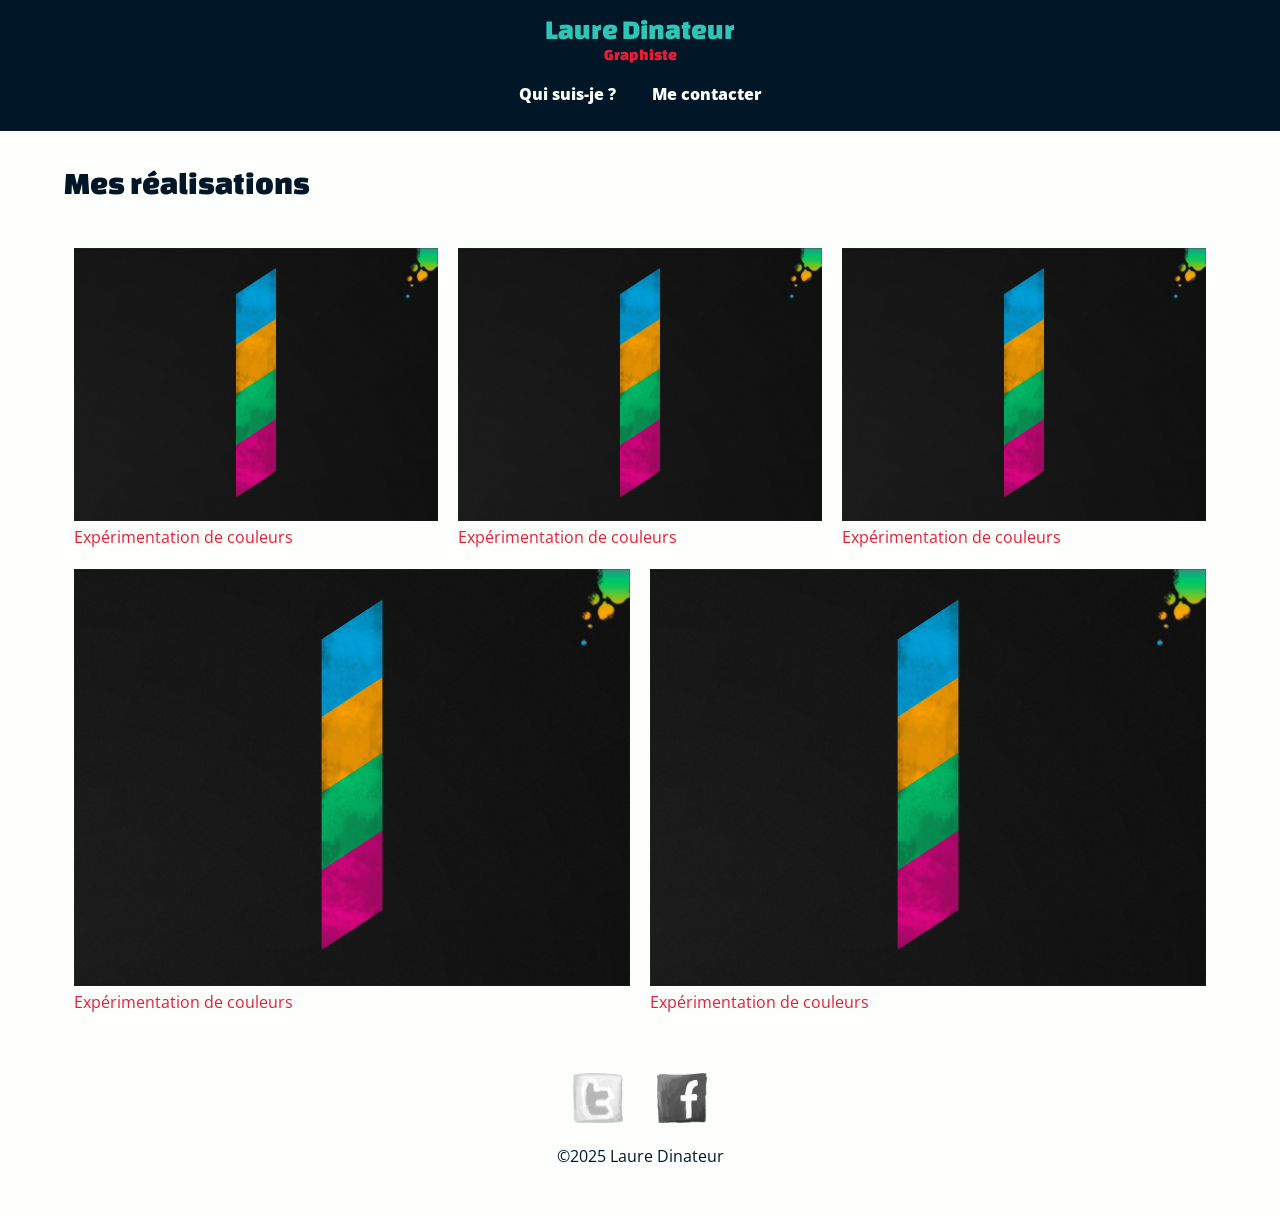
<file: index.html>
<!DOCTYPE html>
<html lang="fr">
<head>
    <!-- Encodage des caractères de la page -->
    <meta charset="utf-8">
    <!-- Ajuste la taille de la page aux différents appareils : pc, mobiles, tablettes -->
    <meta name="viewport" content="width=device-width, initial-scale=1, shrink-to-fit=no">
    <!-- Titre de la page. Visible dans l'onglet du navigateur -->
    <title>Laure Dinateur - Graphiste</title>
    <!-- Auteur -->
    <meta name="author" content="Laure Dinateur">
    <!-- Icône de base du site : FAVICON -->
    <link rel="icon" type="image/x-icon" href="favicon.ico">
    <!-- CSS -->
    <link rel="stylesheet" href="css/main.css">
</head>
<body class="page-accueil">
<header>
    <a href="index.html" class="logo">
        <div class="nom">Laure Dinateur</div>
        <div class="metier">Graphiste</div>
    </a>
    <nav>
        <ul>
            <li class="hide" class="actif"><a href="index.html">Accueil</a></li>
            <li><a href="">Qui suis-je ?</a></li>
            <li ><a href="contact.html">Me contacter</a></li>
        </ul>
    </nav>
</header>
<main>
    <h1>Mes réalisations</h1>
    <ul class="realisations">
        <li><a href="img/numbers-01.jpg">
            <figure><img src="img/numbers-01.jpg" alt="Tableau le chiffre 1">
                <figcaption>Expérimentation de couleurs</figcaption>
            </figure>
        </a></li>
        <li><a href="img/numbers-01.jpg">
            <figure><img src="img/numbers-01.jpg" alt="Tableau le chiffre 1">
                <figcaption>Expérimentation de couleurs</figcaption>
            </figure>
        </a></li>
        <li><a href="img/numbers-01.jpg">
            <figure><img src="img/numbers-01.jpg" alt="Tableau le chiffre 1">
                <figcaption>Expérimentation de couleurs</figcaption>
            </figure>
        </a></li>
        <li><a href="img/numbers-01.jpg">
            <figure><img src="img/numbers-01.jpg" alt="Tableau le chiffre 1">
                <figcaption>Expérimentation de couleurs</figcaption>
            </figure>
        </a></li>
        <li><a href="img/numbers-01.jpg">
            <figure><img src="img/numbers-01.jpg" alt="Tableau le chiffre 1">
                <figcaption>Expérimentation de couleurs</figcaption>
            </figure>
        </a></li>
    </ul>
</main>
<footer>
    <nav>
        <ul>
            <li>
                <a href="https://twitter.com/lauredi" target="_blank">
                    <img src="img/twitter-draw.png" alt="Ouvrir mon Twitter">
                </a>
            </li>
            <li>
                <a href="https://www.facebook.com/laure.dinateur" target="_blank">
                    <img src="img/facebook-draw.png" alt="Ouvrir mon Facebook">
                </a>
            </li>
        </ul>
    </nav>
    <div>&copy;2025 Laure Dinateur</div>
</footer>
</body>
</html>
</file>
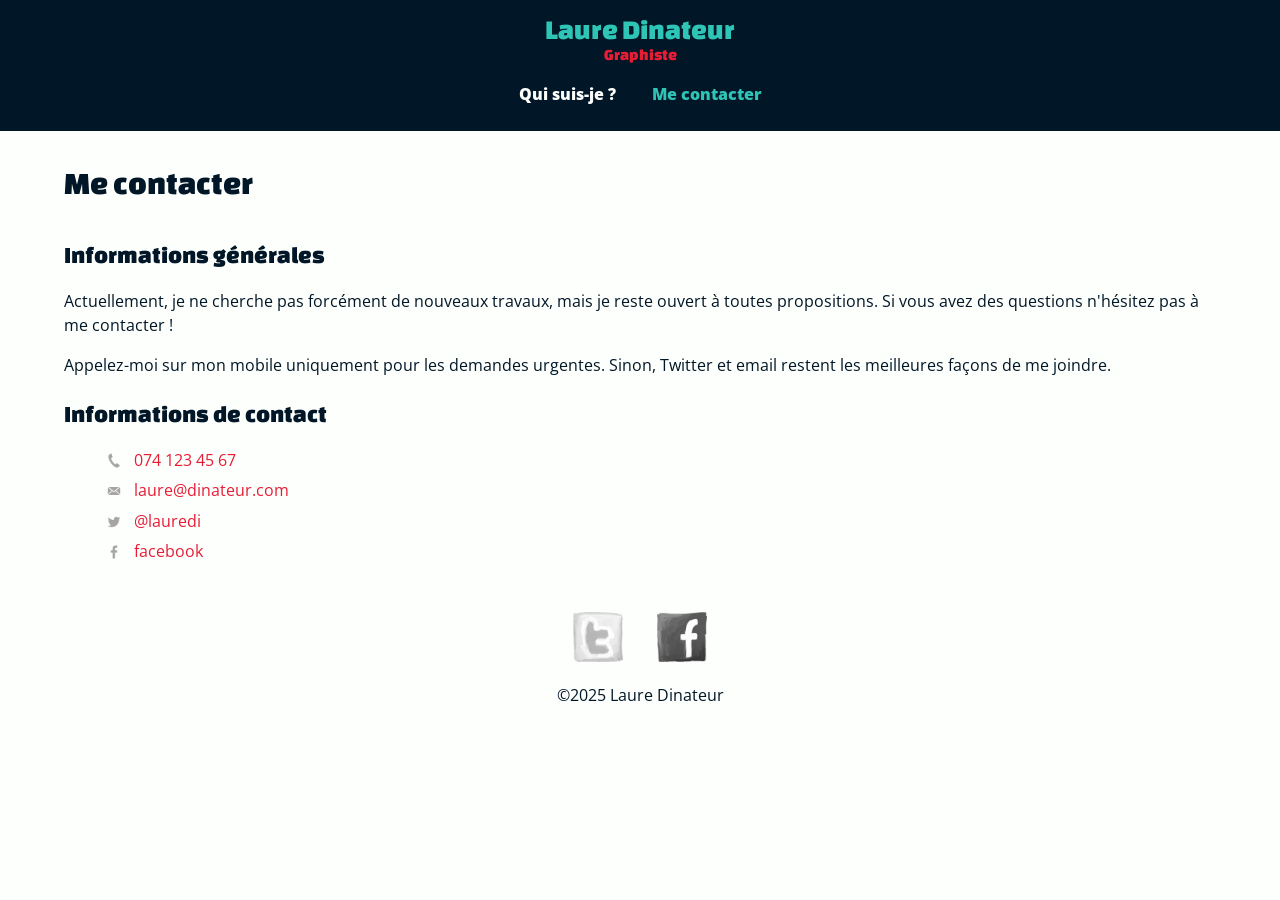
<file: contact.html>
<!DOCTYPE html>
<html lang="fr">
<head>
    <!-- Encodage des caractères de la page -->
    <meta charset="utf-8">
    <!-- Ajuste la taille de la page aux différents appareils : pc, mobiles, tablettes -->
    <meta name="viewport" content="width=device-width, initial-scale=1, shrink-to-fit=no">
    <!-- Titre de la page. Visible dans l'onglet du navigateur -->
    <title>Me contacter | Laure Dinateur - Graphiste</title>
    <!-- Auteur -->
    <meta name="author" content="Laure Dinateur">
    <!-- Icône de base du site : FAVICON -->
    <link rel="icon" type="image/x-icon" href="favicon.ico">
    <!-- CSS -->
    <link rel="stylesheet" href="css/main.css">
</head>
<body class="page-contact">
<header>
    <a href="index.html" class="logo">
        <div class="nom">Laure Dinateur</div>
        <div class="metier">Graphiste</div>
    </a>
    <nav>
        <ul>
            <li class="hide"><a href="index.html">Accueil</a></li>
            <li><a href="">Qui suis-je ?</a></li>
            <li class="actif"><a href="contact.html">Me contacter</a></li>
        </ul>
    </nav>
</header>
<main>
    <h1>Me contacter</h1>
    <div class="flex-container">
<section>
    <h2>Informations générales</h2>

    <p>Actuellement, je ne cherche pas forcément de nouveaux travaux, mais je reste ouvert à toutes propositions. Si vous
        avez des questions n'hésitez pas à me contacter !</p>

    <p>Appelez-moi sur mon mobile uniquement pour les demandes urgentes. Sinon, Twitter et email restent les meilleures
        façons de me joindre.</p>
</section>

<section>
    <h2>Informations de contact</h2>

    <ul class="contacts">
        <li><a href="tel:0041 74 123 45 67">074 123 45 67</a></li>
        <li><a href="mailto:laure@dinateur.com">laure@dinateur.com</a></li>
        <li><a href="https://twitter.com/lauredi">@lauredi</a></li>
        <li><a href="https://www.facebook.com/laure.dinateur">facebook</a></li>
    </ul>
</section>
    </div>
</main>
<footer>
    <nav>
        <ul>
            <li>
                <a href="https://twitter.com/lauredi" target="_blank">
                    <img src="img/twitter-draw.png" alt="Ouvrir mon Twitter">
                </a>
            </li>
            <li>
                <a href="https://www.facebook.com/laure.dinateur" target="_blank">
                    <img src="img/facebook-draw.png" alt="Ouvrir mon Facebook">
                </a>
            </li>
        </ul>
    </nav>
    <div>&copy;2025 Laure Dinateur</div>
</footer>
</body>
</html>
</file>
<file: css/main.css>
/* changa-one-regular - latin */
@font-face {
    font-display: swap; /* Check https://developer.mozilla.org/en-US/docs/Web/CSS/@font-face/font-display for other options. */
    font-family: 'Changa One';
    font-style: normal;
    font-weight: 400;
    src: url('../fonts/changa-one-v20-latin-regular.woff2') format('woff2'); /* Chrome 36+, Opera 23+, Firefox 39+, Safari 12+, iOS 10+ */
}

/* open-sans-regular - latin */
@font-face {
    font-display: swap; /* Check https://developer.mozilla.org/en-US/docs/Web/CSS/@font-face/font-display for other options. */
    font-family: 'Open Sans';
    font-style: normal;
    font-weight: 400;
    src: url('../fonts/open-sans-v40-latin-regular.woff2') format('woff2'); /* Chrome 36+, Opera 23+, Firefox 39+, Safari 12+, iOS 10+ */
}

/* open-sans-italic - latin */
@font-face {
    font-display: swap; /* Check https://developer.mozilla.org/en-US/docs/Web/CSS/@font-face/font-display for other options. */
    font-family: 'Open Sans';
    font-style: italic;
    font-weight: 400;
    src: url('../fonts/open-sans-v40-latin-italic.woff2') format('woff2'); /* Chrome 36+, Opera 23+, Firefox 39+, Safari 12+, iOS 10+ */
}

/* open-sans-800 - latin */
@font-face {
    font-display: swap; /* Check https://developer.mozilla.org/en-US/docs/Web/CSS/@font-face/font-display for other options. */
    font-family: 'Open Sans';
    font-style: normal;
    font-weight: 800;
    src: url('../fonts/open-sans-v40-latin-800.woff2') format('woff2'); /* Chrome 36+, Opera 23+, Firefox 39+, Safari 12+, iOS 10+ */
}

* {
    box-sizing: border-box;
}

body {
    background-color: #fdfffc;
    color: #011627;
    font-size: 1rem;
    line-height: 1.4;
    font-family: "Open Sans", sans-serif;
    font-weight: 400;
    padding: 0;
    margin: 0;
}
img {
    max-width: 100%;
    height: auto;
}

h1,
h2,
h3,
.logo {
    font-family: "Changa One", cursive;
    font-weight: 400;
}

h1 {
    font-size: 2rem;
    margin-bottom: 1em;
}

h2 {
    font-size: 1.5rem;
    margin-bottom: .75em;
}

p {
    line-height: 1.5;
}

a {
    color: #e71d36 ;
    text-decoration: none;
}

/* Header */
header {
    background-color: #011627;
    padding: 10px;
    margin-bottom: 30px;
}

header .logo {
    text-align: center;
}

header .nom {
    color: #2ec4b6;
    font-size: 1.75rem;
}

header .metier {
    margin-top: -5px;
}

/* Menu navigation */
header nav {
    text-align: center;
}

header nav ul {
    list-style-type: none;
    padding: 0;
}

header nav ul li {
    display: inline-block;
    margin: 0 1em;
}

header nav ul .hide {
    display: none;
}

header nav ul li a {
    color: #fdfffc;
    font-weight: 800;
}

/* Liens survolés et actifs en bleu */
header nav ul li a:hover,
header nav ul li.actif a
{
    color: #2ec4b6;
}

/* Contenu principal */
main {
    padding: 0 5%; /* 5% à gauche et à droite */
}

/* Pied de page du site */
footer {
    text-align: center;
    margin: 50px 0; /* 50px en haut et en bas */
}

footer nav ul {
    list-style-type: none; /* On enlève les puces */
    padding: 0; /* On enlève les marges intérieures */
}

footer nav ul li {
    display: inline-block;
    margin: 0 15px;
}

footer nav ul li img {
    width: 50px;
    height: 50px;
    filter: grayscale(100%);
    transition: all 1s;
    animation: beat 1s infinite;
}

footer nav ul li img:hover {
    filter: grayscale(0);
    transform: rotate(-10deg);
}

/* Simule un battement de coeur */
@keyframes beat {
    0% {
        transform: scale(1);
    }
    50% {
        transform: scale(1.1);
    }
    100% {
        transform: scale(1);
    }
}

/* Page contact */
.page-contact ul.contacts {
    list-style-type: none;
}

.page-contact ul.contacts li {
    margin-bottom: .5em;
}

.page-contact ul.contacts a {
    padding-left: 30px;
    background-image: url("../img/phone.png");
    background-repeat: no-repeat;
    background-size: 20px 20px; /* largeur hauteur */
    background-position: 0 2px; /* position horizontale verticale */
}

/* Lien qui commence par "mailto" */
.page-contact ul.contacts a[href^="mailto"] {
    background-image: url("../img/mail.png");
}

/* Lien qui contient "twitter" */
.page-contact ul.contacts a[href*="twitter"] {
    background-image: url("../img/twitter.png");
}

/* Lien qui contient "facebook" */
.page-contact ul.contacts a[href*="facebook"] {
    background-image: url("../img/facebook.png");
}

/* Page accueil */
.page-accueil .realisations {
    list-style-type: none;
    padding: 0;
    margin: 0;
    display: flex;
    flex-wrap: wrap;
}

.page-accueil .realisations li {
    flex-basis: 50%;
    flex-grow: 2;
    padding: 10px;
}

.page-accueil .realisations figure {
    margin: 0;
}

.page-accueil .flex-container {
    display: flex;
}

/* Media Queries */
@media screen and (min-width: 480px) {
    .page-accueil .realisations li {
        flex-basis: calc(100% / 3);
        flex-grow: 3;
    }
}

@media screen and (max-width: 660px) {
    main {
        background-color: green;
    }
}

@media screen and (max-width: 910px) {
    main {
        background-color: blue;
    }
}
</file>
